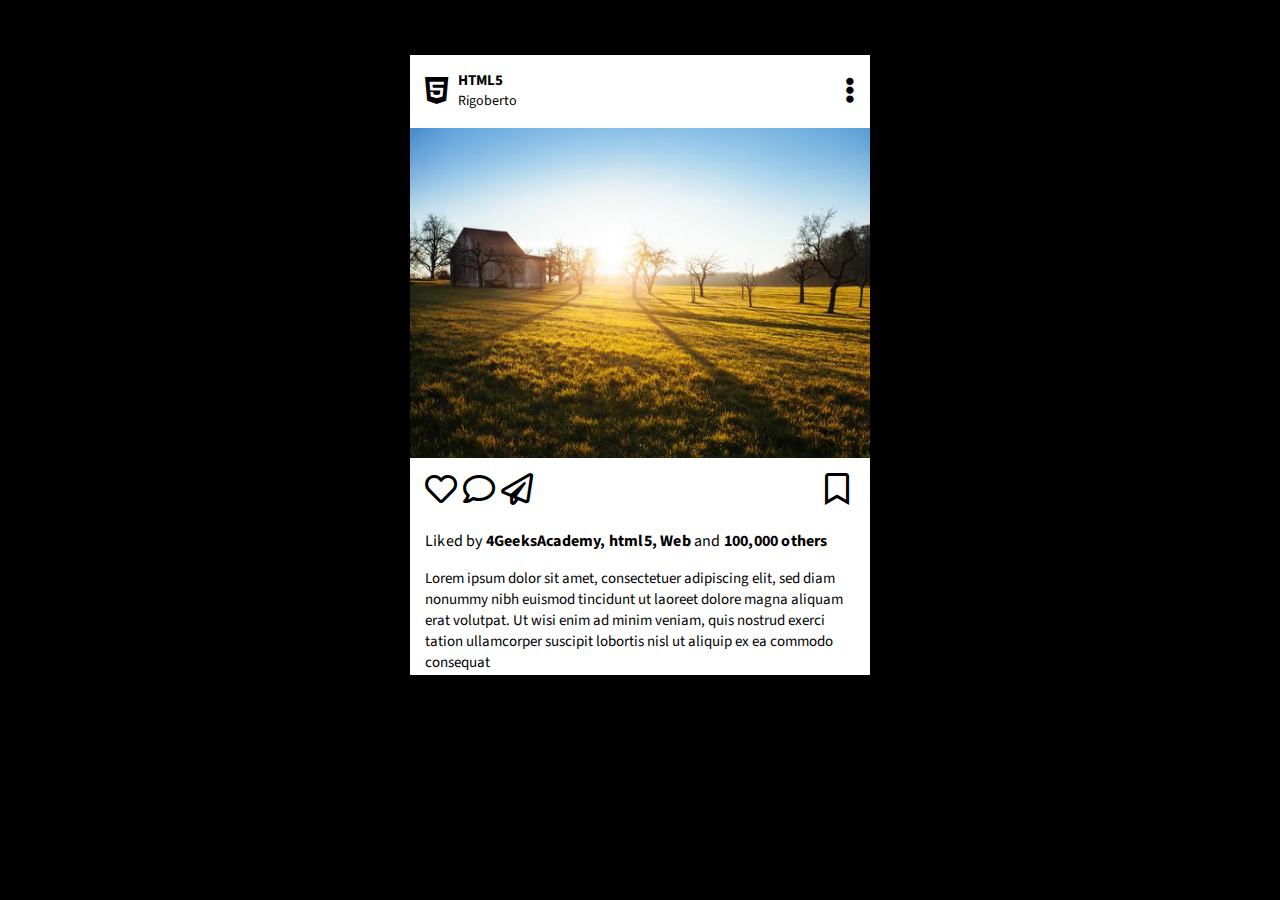
<file: index.html>
<!DOCTYPE html>
<html lang="en">

<head>
    <meta charset="UTF-8">
    <meta name="viewport" content="width=device-width, initial-scale=1.0">
    <link href="https://fonts.googleapis.com/css2?family=Source+Sans+Pro&display=swap" rel="stylesheet">
    <link rel="stylesheet" href="https://cdnjs.cloudflare.com/ajax/libs/font-awesome/5.13.0/css/all.min.css">
    <link rel="stylesheet" href="styles.css">
    <title>Instagram Post</title>
</head>

<body>
    <div class="container">
        <div class="header">
            <div class="user">
                <div class="icon-html5">
                    <i class="fab fa-html5"></i>
                </div>
                <div class="names">
                    <h1>HTML5</h1>
                    <h2>Rigoberto</h2>
                </div>
            </div>
            <div class="options">
                <i class="fas fa-ellipsis-v"></i>
            </div>
        </div>
        <div class="image">
            <img src="Instagram Post.jpg" alt="Image Post">
        </div>
        <div class="footer">
            <div class="icons">
                <div class="share">
                    <i class="far fa-heart"></i>
                    <i class="far fa-comment"></i>
                    <i class="far fa-paper-plane"></i>
                </div>
                <div class="save">
                    <i class="far fa-bookmark"></i>
                </div>
            </div>
            <div class="likes">
                <p>Liked by<strong> 4GeeksAcademy, html5, Web</strong> and<strong> 100,000 others</strong></p>
            </div>
            <div class="description">
                <p>Lorem ipsum dolor sit amet, consectetuer adipiscing elit, sed diam nonummy nibh euismod tincidunt ut
                    laoreet dolore magna aliquam erat volutpat. Ut wisi enim ad minim veniam, quis nostrud exerci tation
                    ullamcorper suscipit lobortis nisl ut aliquip ex ea commodo consequat</p>
            </div>
        </div>
    </div>
</body>

</html>
</file>
<file: styles.css>
body {
    margin: 0px;
    font-family: 'Source Sans Pro', sans-serif;
    background-color: black;
}

.container {
    height: 620px;
    width: 460px;
    margin: 55px auto;
    display: flex;
    flex-direction: column;
    background-color: white;
}

.header {
    width: 100%;
    height: 70px;
    display: flex;
    align-content: center;
    padding-top: 8px;
}

.user {
    width: 95%;
    display: flex;
    margin-left: 15px;
}

.icon-html5 {
    font-size: 31px;
    align-self: center;
    margin-bottom: 3px;
}
.names {
    float: left;
    align-self: center;
    margin-left: 10px;
    margin-bottom: 5px;
}
.names > h1 {
    font-size: 15px;
    margin: 0px;

}

.names > h2 {
    font-size: 14px;
    margin: 0px;
    font-weight: normal;
}

.options {
    width: auto;
    align-self: center;
    font-size: 26px;
    margin-bottom: 3px;
    margin-right: 15px;
}

.image {
    width: 100%;
    height: 330px;
    padding-top: 5px;
}

.image > img {
    width: 100%;
    height: 330px;
}

.footer {
    width: 431px;
    height: 240px;
    margin-left: 15px;
    margin-right: 15px;
    margin-top: 10px;
    display: flex;
    flex-direction: column;
}

.icons {
    width: 430px;
    display: flex;
    font-size: 32px;
}

.share {
    width: 93%;
}
.save {
    float: rigth;
    width: auto;
}

.likes {
    width: 430px;
    font-size: 16px;
    letter-spacing: 0.2px;
}
.description {
    width: 430px;
    font-size: 15px;
}

.description > p {
    margin: 0px;
}
</file>
